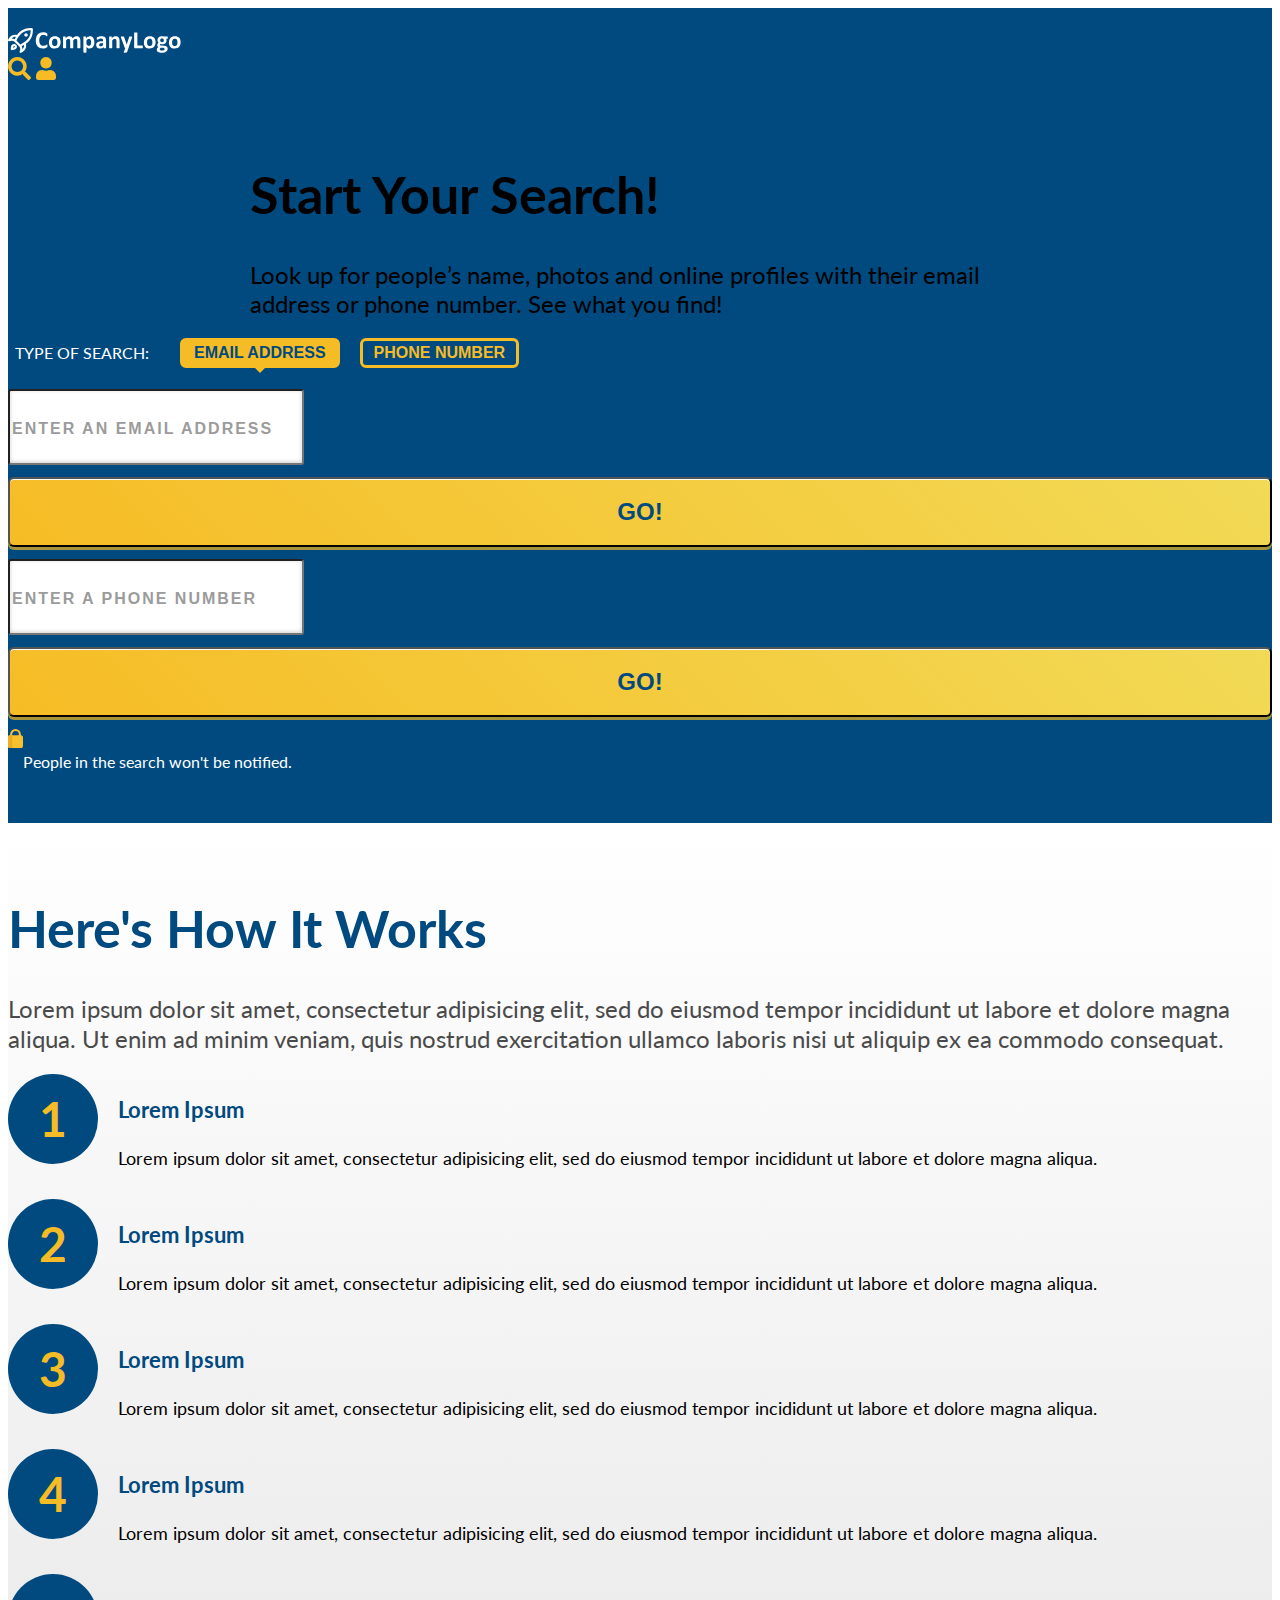
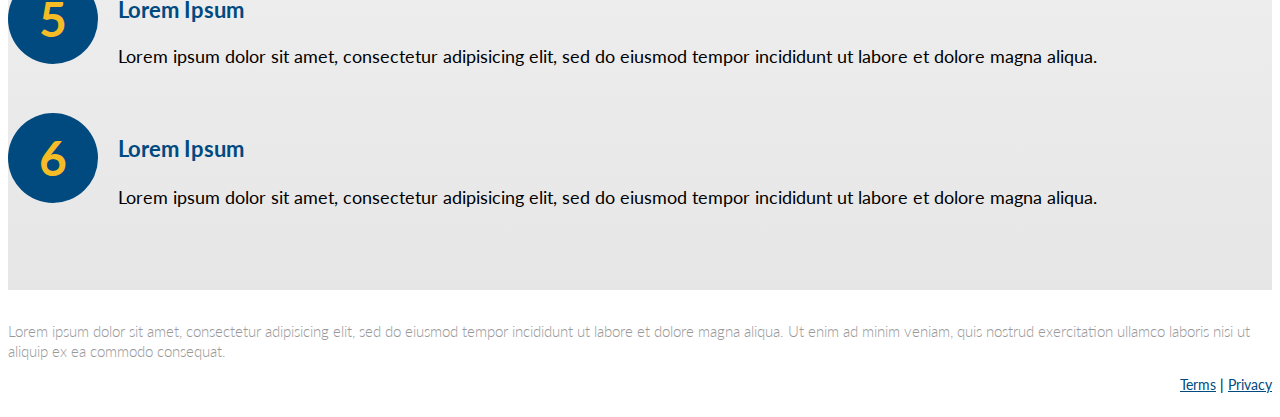
<file: index.html>
<!doctype html>
<html lang="en">
<head>
  <meta charset="UTF-8">
  <meta name="viewport" content="width=device-width, initial-scale=1, shrink-to-fit=no">
  <title>Start Your Search!</title>
  <link rel="shortcut icon" href="favicon.ico">
  <link rel="preconnect" href="https://fonts.gstatic.com">
  <link href="https://fonts.googleapis.com/css2?family=Lato:wght@300;400;700&display=swap" rel="stylesheet">
  <link rel="stylesheet" href="https://cdn.jsdelivr.net/npm/bootstrap@4.6.0/dist/css/bootstrap.min.css" integrity="sha384-B0vP5xmATw1+K9KRQjQERJvTumQW0nPEzvF6L/Z6nronJ3oUOFUFpCjEUQouq2+l" crossorigin>
  <link rel="stylesheet" href="css/bootstrap-custom.css">
  <link rel="stylesheet" href="css/style.css">
</head>
<body>
<!-- ---------------------------- -->
<!-----------<< NAVBAR >>----------->
<nav class="navbar">
  <div class="container">
    <a href="index.html" title="home">
      <img class="navbar-brand" src="img/logo.svg" alt="company logo">
    </a>
    <div class="d-flex">
      <img class="navbar__item" src="img/icn_search.svg" alt="search">
      <img class="navbar__item ml-4" src="img/icn_person.svg" alt="profile">
    </div>
  </div>
</nav>

<!-- ---------------------------- -->
<!-----------<< HEADER >>----------->
<header class="bg-primary">
  <div class="container">
    <div class="header__headline text-center text-white mb-4 mb-md-5">
      <h1 class="mb-3">Start Your Search!</h1>
      <h2>Look up for people’s name, photos and online profiles with their email address or phone number. See what you find!</h2>
    </div>
    <!----<< FORM SWITCH >>---->
    <div class="form-switch">
      <div class="form-switch__label">type of search:</div>
      <button class="btn form-switch__btn active js-form-switch-btn" type="button">email address</button>
      <button class="btn form-switch__btn js-form-switch-btn" type="button">phone number</button>
    </div>
    <!----<< EMAIL SEARCH FORM >>---->
    <form id="email-form" class="form-row js-form-switch-target" data-switch="target" novalidate>
      <div class="form-group col">
        <input class="form-control" type="email" name="email" placeholder="Enter an Email Address" pattern="\S+@\S+\.\S+" aria-label="email address" required>
        <div class="form-group__error-message">Please enter a valid email address</div>
      </div>
      <div class="form-group col-md-3 col-lg-2">
        <button class="btn" type="submit">Go!</button>
      </div>
    </form>
    <!----<< PHONE SEARCH FORM >>---->
    <form id="phone-form" class="form-row d-none js-form-switch-target" novalidate>
      <div class="form-group col">
        <input class="form-control" type="tel" name="phone" placeholder="Enter a phone number" minlength="10" maxlength="13" aria-label="phone number" required>
        <div class="form-group__error-message">Please enter a valid phone number</div>
      </div>
      <div class="form-group col-md-3 col-lg-2">
        <button class="btn" type="submit">Go!</button>
      </div>
    </form>

    <div class="d-flex justify-content-start justify-content-md-end align-items-center mt-3">
      <img src="img/icn_lock.svg" alt="lock">
      <p class="header__help-text">People in the search won't be notified.</p>
    </div>
  </div>
</header>

<!-- -------------------------------------- -->
<!-----------<< FEATURES SECTION >>----------->
<section class="bg-gradient-light">
  <div class="container">
    <div class="mb-3 mb-md-4 mb-lg-5">
      <h1 class="text-primary text-center mb-2 mb-md-4">Here's How It Works</h1>
      <h2 class="features__subtitle">
        Lorem ipsum dolor sit amet, consectetur adipisicing elit, sed do eiusmod tempor incididunt ut labore et dolore
        magna aliqua. Ut enim ad minim veniam, quis nostrud exercitation ullamco laboris nisi ut aliquip ex ea commodo consequat.
      </h2>
    </div>
    <!----<< FEATURE ITEMS >>---->
    <div class="row">
      <div class="col-md-6">
        <div class="feature-item">
          <div class="feature-item__circle">1</div>
          <div>
            <h3>Lorem Ipsum</h3>
            <p class="feature-item__description">
              Lorem ipsum dolor sit amet, consectetur adipisicing elit, sed do eiusmod tempor incididunt ut labore et
              dolore magna aliqua.
            </p>
          </div>
        </div>
        <div class="feature-item">
          <div class="feature-item__circle">2</div>
          <div>
            <h3>Lorem Ipsum</h3>
            <p class="feature-item__description">
              Lorem ipsum dolor sit amet, consectetur adipisicing elit, sed do eiusmod tempor incididunt ut labore et
              dolore magna aliqua.
            </p>
          </div>
        </div>
        <div class="feature-item mb-md-0">
          <div class="feature-item__circle">3</div>
          <div>
            <h3>Lorem Ipsum</h3>
            <p class="feature-item__description">
              Lorem ipsum dolor sit amet, consectetur adipisicing elit, sed do eiusmod tempor incididunt ut labore et
              dolore magna aliqua.
            </p>
          </div>
        </div>
      </div>
      <div class="col-md-6">
        <div class="feature-item">
          <div class="feature-item__circle">4</div>
          <div>
            <h3>Lorem Ipsum</h3>
            <p class="feature-item__description">
              Lorem ipsum dolor sit amet, consectetur adipisicing elit, sed do eiusmod tempor incididunt ut labore et
              dolore magna aliqua.
            </p>
          </div>
        </div>
        <div class="feature-item">
          <div class="feature-item__circle">5</div>
          <div class="list-text">
            <h3>Lorem Ipsum</h3>
            <p>Lorem ipsum dolor sit amet, consectetur adipisicing elit, sed do eiusmod tempor incididunt ut labore et dolore magna aliqua.</p>
          </div>
        </div>
        <div class="feature-item mb-0">
          <div class="feature-item__circle">6</div>
          <div>
            <h3>Lorem Ipsum</h3>
            <p class="feature-item__description">
              Lorem ipsum dolor sit amet, consectetur adipisicing elit, sed do eiusmod tempor incididunt ut labore et
              dolore magna aliqua.
            </p>
          </div>
        </div>
      </div>
    </div>
  </div>
</section>

<!-- ---------------------------- -->
<!-----------<< FOOTER >>----------->
<footer>
  <div class="container">
    <div class="row align-items-center">
      <div class="col-md-10">
        <p class="footer__text mb-0">
          Lorem ipsum dolor sit amet, consectetur adipisicing elit, sed do eiusmod tempor incididunt ut labore et dolore
          magna aliqua. Ut enim ad minim veniam, quis nostrud exercitation ullamco laboris nisi ut aliquip ex ea commodo
          consequat.
        </p>
      </div>
      <div class="footer__terms_and_privacy col-md-2 pl-0 mt-3 mt-md-0">
        <a class="font-weight-bold" href="#">Terms</a> |
        <a class="font-weight-bold" href="#">Privacy</a>
      </div>
    </div>
  </div>
</footer>

<script src="https://cdn.jsdelivr.net/npm/jquery@3.6.0/dist/jquery.min.js" integrity="sha384-vtXRMe3mGCbOeY7l30aIg8H9p3GdeSe4IFlP6G8JMa7o7lXvnz3GFKzPxzJdPfGK" crossorigin></script>
<script src="https://cdn.jsdelivr.net/npm/bootstrap@4.6.0/dist/js/bootstrap.min.js" integrity="sha384-+YQ4JLhjyBLPDQt//I+STsc9iw4uQqACwlvpslubQzn4u2UU2UFM80nGisd026JF" crossorigin></script>
<script src="js/utils.global.js"></script>
<script src="js/search-form.global.js"></script>
</body>
</html>
</file>
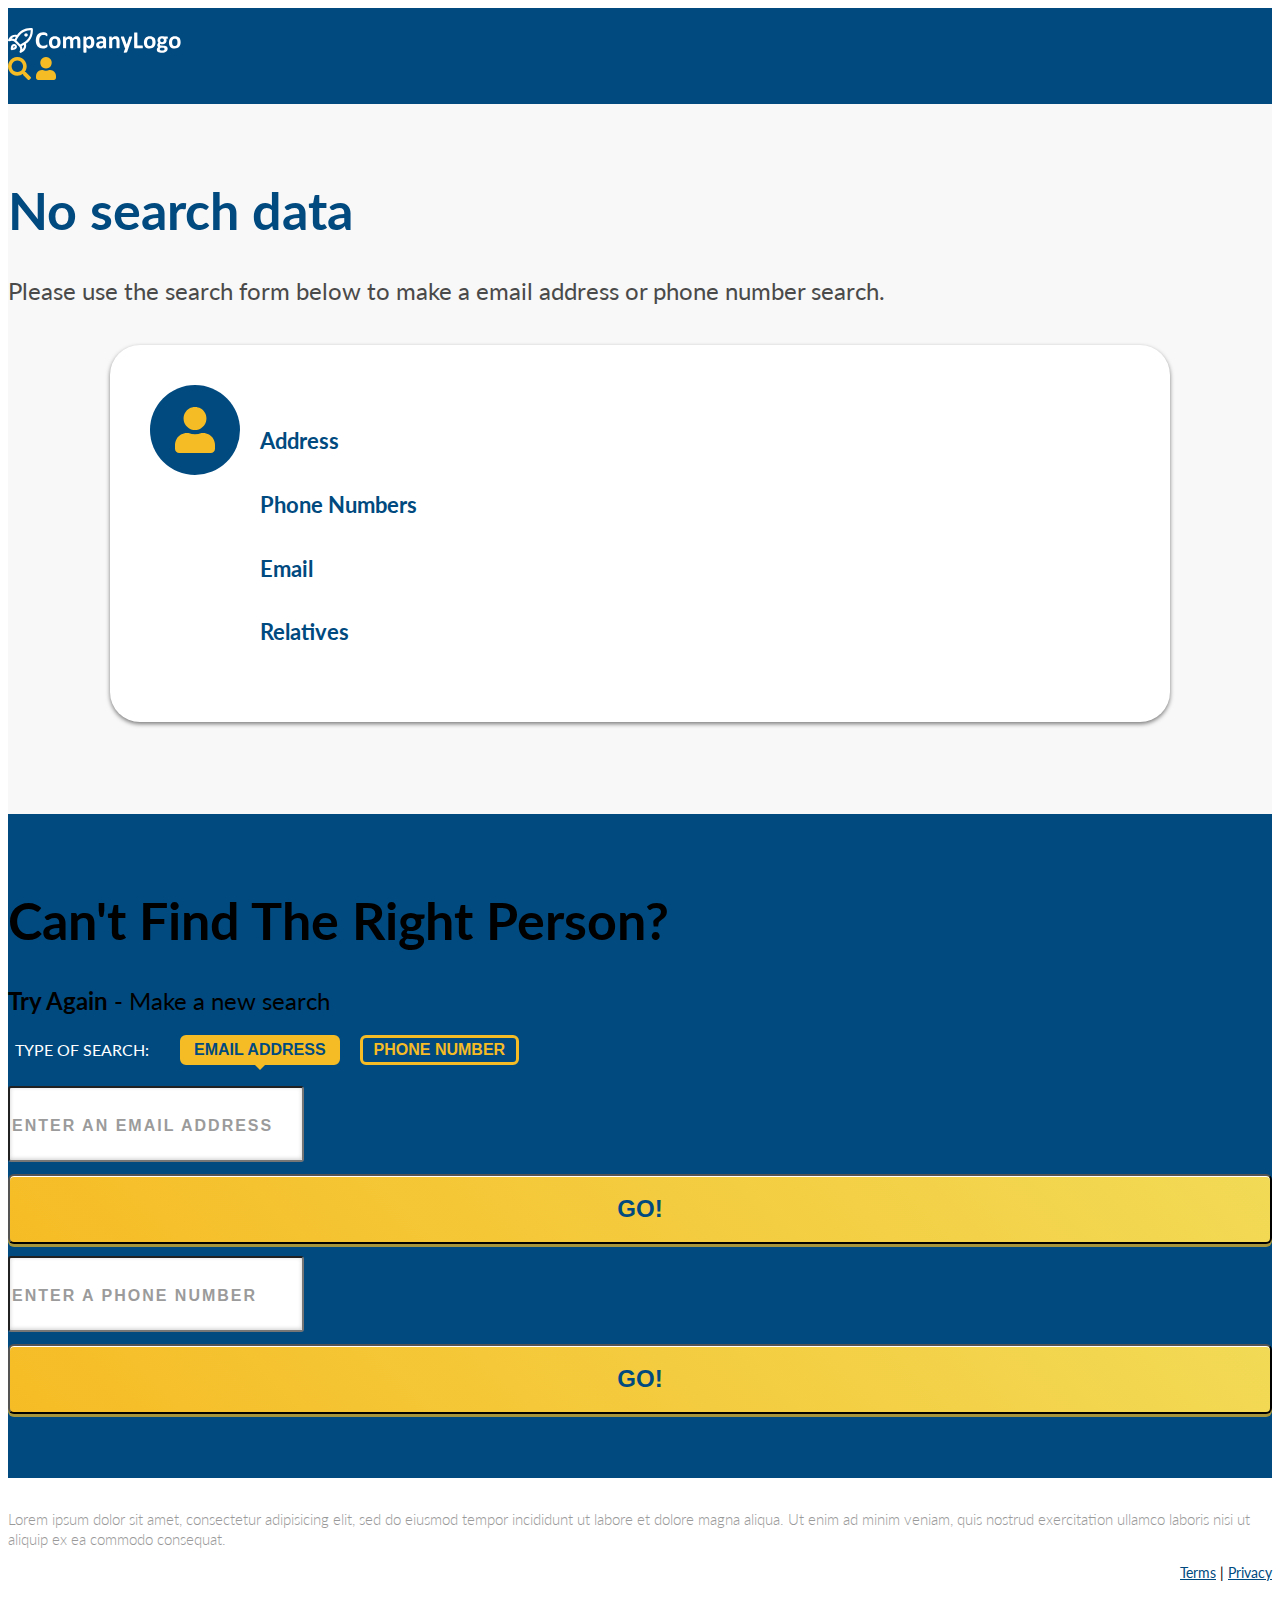
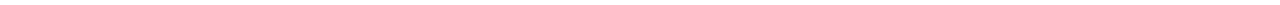
<file: search-result.html>
<!doctype html>
<html lang="en">
<head>
  <meta charset="UTF-8">
  <meta name="viewport" content="width=device-width, initial-scale=1, shrink-to-fit=no">
  <title>Search Result</title>
  <link rel="shortcut icon" href="favicon.ico">
  <link rel="preconnect" href="https://fonts.gstatic.com">
  <link href="https://fonts.googleapis.com/css2?family=Lato:wght@300;400;700&display=swap" rel="stylesheet">
  <link rel="stylesheet" href="https://cdn.jsdelivr.net/npm/bootstrap@4.6.0/dist/css/bootstrap.min.css" integrity="sha384-B0vP5xmATw1+K9KRQjQERJvTumQW0nPEzvF6L/Z6nronJ3oUOFUFpCjEUQouq2+l" crossorigin>
  <link rel="stylesheet" href="css/bootstrap-custom.css">
  <link rel="stylesheet" href="css/style.css">
</head>
<body>
<!-- ---------------------------- -->
<!-----------<< NAVBAR >>----------->
<nav class="navbar">
  <div class="container">
    <a href="index.html" title="home">
      <img class="navbar-brand" src="img/logo.svg" alt="company logo">
    </a>
    <div>
      <img class="navbar__item" src="img/icn_search.svg" alt="search">
      <img class="navbar__item ml-4" src="img/icn_person.svg" alt="profile">
    </div>
  </div>
</nav>

<!-- ----------------------------------------------- -->
<!-----------<< SEARCHING SPINNER SECTION >>----------->
<section id="searching-section" class="searching-section">
  <div id="loading-spinner-wrapper" class="loading-spinner-wrapper">
    <img class="loading-spinner" src="img/loading_spinner.svg" alt="loading spinner">
  </div>
  <h2 class="font-weight-bold text-primary mt-3 mt-md-4">Please wait a moment...</h2>
</section>

<!-- ------------------------------------------- -->
<!-----------<< SEARCH RESULT SECTION >>----------->
<div id="result-section" class="initially-hidden">
  <section class="search-result-section">
    <div class="container">
      <div class="text-center">
        <h1 id="result-count" class="text-primary mb-3"></h1>
        <h2 id="result-subtext" class="text-dark"></h2>
      </div>
      <!----<< RESULT CARD >>---->
      <div id="result-card" class="result-card d-none">
        <div class="result-card__avatar">
          <img src="img/icn_person.svg" alt="person icon">
        </div>
        <div class="w-100">
          <h4 id="record-name"></h4>
          <p id="record-description"></p>
          <div class="row">
            <div class="col-md-6">
              <h5>Address</h5>
              <p id="record-address"></p>
            </div>
            <div class="col-md-6">
              <h5>Phone Numbers</h5>
              <ul id="record-phones-list"></ul>
            </div>
          </div>
          <div class="row mt-3">
            <div class="col-md-6">
              <h5>Email</h5>
              <p id="record-email"></p>
            </div>
            <div class="col-md-6">
              <h5>Relatives</h5>
              <ul id="record-relatives-list"></ul>
            </div>
          </div>
        </div>
      </div>
    </div>
  </section>
</div>

<!-- ------------------------------------------ -->
<!-----------<< SEARCH AGAIN SECTION >>----------->
<section class="bg-primary pb-4 py-lg-5">
  <div class="container my-lg-4">
    <div class="text-white text-center">
      <h1 class="mb-3">Can't Find The Right Person?</h1>
      <h2 class="mb-4 mb-md-5"><b>Try Again</b> - Make a new search</h2>
    </div>
    <!----<< FORM SWITCH >>---->
    <div class="form-switch">
      <div class="form-switch__label">type of search:</div>
      <button class="btn form-switch__btn active js-form-switch-btn" type="button">email address</button>
      <button class="btn form-switch__btn js-form-switch-btn" type="button">phone number</button>
    </div>
    <!----<< EMAIL SEARCH FORM >>---->
    <form id="email-form" class="form-row js-form-switch-target" novalidate>
      <div class="form-group col">
        <input class="form-control" type="email" name="email" placeholder="Enter an Email Address" pattern="\S+@\S+\.\S+" aria-label="email address" required>
        <div class="form-group__error-message">Please enter a valid email address</div>
      </div>
      <div class="form-group col-md-3 col-lg-2">
        <button class="btn" type="submit">Go!</button>
      </div>
    </form>
    <!----<< PHONE SEARCH FORM >>---->
    <form id="phone-form" class="form-row d-none js-form-switch-target" novalidate>
      <div class="form-group col">
        <input class="form-control" type="tel" name="phone" placeholder="Enter a phone number" minlength="10" maxlength="13" aria-label="phone number" required>
        <div class="form-group__error-message">Please enter a valid phone number</div>
      </div>
      <div class="form-group col-md-3 col-lg-2">
        <button class="btn" type="submit">Go!</button>
      </div>
    </form>
  </div>
</section>

<!-- ---------------------------- -->
<!-----------<< FOOTER >>----------->
<footer>
  <div class="container">
    <div class="row align-items-center">
      <div class="col-md-10">
        <p class="footer__text mb-0">
          Lorem ipsum dolor sit amet, consectetur adipisicing elit, sed do eiusmod tempor incididunt ut labore et dolore
          magna aliqua. Ut enim ad minim veniam, quis nostrud exercitation ullamco laboris nisi ut aliquip ex ea commodo
          consequat.
        </p>
      </div>
      <div class="footer__terms_and_privacy col-md-2 pl-0 mt-3 mt-md-0">
        <a class="text-primary font-weight-bold" href="#">Terms</a> |
        <a class="text-primary font-weight-bold" href="#">Privacy</a>
      </div>
    </div>
  </div>
</footer>

<script src="https://cdn.jsdelivr.net/npm/jquery@3.6.0/dist/jquery.min.js" integrity="sha384-vtXRMe3mGCbOeY7l30aIg8H9p3GdeSe4IFlP6G8JMa7o7lXvnz3GFKzPxzJdPfGK" crossorigin></script>
<script src="https://cdn.jsdelivr.net/npm/bootstrap@4.6.0/dist/js/bootstrap.min.js" integrity="sha384-+YQ4JLhjyBLPDQt//I+STsc9iw4uQqACwlvpslubQzn4u2UU2UFM80nGisd026JF" crossorigin></script>
<script src="js/utils.global.js"></script>
<script src="js/search-form.global.js"></script>
<script src="js/result.js"></script>
</body>
</html>
</file>
<file: css/style.css>
/* ************************************************** !!
/* CSS CONTENTS ----------------------------------------
--------------------------------------------------------
--| General
-----| Scroll Bar
--| Form Switch
--| [SECTION] Header
--| [SECTION] Features
--| [SECTION][RESULTS PAGE] Searching
--| [SECTION][RESULTS PAGE] Result
--| Footer
--------------------------------------------------------
----------------------------------------------------- */
/* ************************************************************
***************************************************************
--- General ---
***************************************************************
************************************************************ */
body {
  font-family: 'Lato', sans-serif;
  color: #000;
  font-size: 18px;
}

h1 {
  font-size: 52px;
  font-weight: bold;
}

h2 {
  font-size: 24px;
  font-weight: normal;
}

h3,
h5 {
  font-size: 22px;
}

h4 {
  font-size: 32px;
}

h3,
h4,
h5 {
  font-weight: bold;
  color: #004A80;
}

a {
  color: #004A80;
}

ul {
  padding: 0;
  list-style-type: none;
}

header {
  padding: 24px 0 52px;
}

section {
  padding: 40px 0 52px;
}

.initially-hidden {
  display: none;
}

@media (max-width: 991px) {
  h1 {
    font-size: 48px;
  }
  h2,
  h3,
  h5 {
    font-size: 20px;
  }
}

@media (max-width: 767px) {
  h1 {
    font-size: 32px;
  }
  h2 {
    font-size: 18px;
  }
}

/* ----------------------------------------- */
/* Scroll Bar */
/* ----------------------------------------- */
body::-webkit-scrollbar {
  width: 9px;
}

body::-webkit-scrollbar-track {
  background-color: #F8F8F8;
}

body::-webkit-scrollbar-thumb {
  background-color: #F6BC25;
  border-radius: 20px;
}

/* ************************************************************
***************************************************************
--- Form Switch ---
***************************************************************
************************************************************ */
.form-switch {
  margin: 0 -3px 21px;
  display: flex;
  justify-content: center;
  align-items: center;
}

.form-switch__label {
  display: none;
}

.btn.form-switch__btn {
  width: auto;
  height: auto;
  margin: 0 3.5px;
  position: relative;
  padding: 3px 11px;
  font-size: 14px;
  color: #F6BC25;
  border: 3px solid #F6BC25;
  background-image: none;
  background-color: #004A80;
  box-shadow: none;
  transition: background-color 250ms;
}

.btn.form-switch__btn.active {
  color: #004A80;
  background-color: #F6BC25;
}

.btn.form-switch__btn::before {
  content: '';
  opacity: 0;
  position: absolute;
  bottom: -3px;
  left: 50%;
  width: 0;
  height: 0;
  border-left: 5px solid transparent;
  border-right: 5px solid transparent;
  border-top: 5px solid #F6BC25;
  transform: translate(-50%, 0);
  transition-property: opacity, transform;
  transition-duration: 250ms;
}

.btn.form-switch__btn.active::before {
  opacity: 1;
  transform: translate(-50%, 100%);
}

@media (min-width: 768px) {
  .form-switch {
    margin: 0 0 21px;
    justify-content: flex-start;
  }

  .form-switch__label {
    margin-right: 14px;
    padding: 3px 7px;
    display: block;
    font-size: 16px;
    font-weight: 400;
    text-transform: uppercase;
    color: #FFF;
  }
  .btn.form-switch__btn {
    margin: 0 10px;
    font-size: 16px;
  }
}





/* ************************************************************
***************************************************************
--- [SECTION] Header ---
***************************************************************
************************************************************ */
.header__headline {
  max-width: 780px;
  margin: 0 auto;
}

.header__help-text {
  font-size: 16px;
  color: #FFF;
  margin: 0 0 0 15px;
  line-height: normal;
}

/* ************************************************************
***************************************************************
--- [SECTION] Features ---
***************************************************************
************************************************************ */
.features__subtitle {
  line-height: 28px;
  color: #4A4A4A;
}

.feature-item {
  margin-bottom: 16px;
  display: flex;
}

.feature-item__circle {
  width: 50.4px;
  height: 50.4px;
  margin-right: 10.6px;
  flex: 0 0 50.4px;
  text-align: center;
  line-height: 50.4px;
  font-size: 26.88px;
  font-weight: bold;
  border-radius: 50%;
  color: #F6BC25;
  background: #004A80;
}

.feature-item__description {
  margin: 0;
  line-height: 24px;
}

@media (min-width: 768px) {
  .features-item {
    margin-bottom: 20px;
  }
  .feature-item__circle {
    width: 63px;
    height: 63px;
    margin-right: 20px;
    flex: 0 0 63px;
    line-height: 63px;
    font-size: 33.6px;
  }
  .feature-item__description {
    line-height: 26px;
  }
}

@media (min-width: 992px) {
  .features__subtitle {
    align-items: center;
    line-height: 30px;
  }
  .feature-item {
    margin-bottom: 28px;
  }
  .feature-item__circle {
    width: 90px;
    height: 90px;
    flex: 0 0 90px;
    line-height: 90px;
    font-size: 48px;
  }
}

/* ************************************************************
***************************************************************
--- [SECTION][RESULTS PAGE] Searching ---
***************************************************************
************************************************************ */
.searching-section {
  min-height: 640px;
  background-color: #F8F8F8;
  display: flex;
  flex-direction: column;
  justify-content: center;
  align-items: center;
}

.loading-spinner-wrapper {
  animation: spinAround 2s 1 ease-out;
  animation-play-state: paused;
}

.loading-spinner {
  width: 124px;
  animation: spinAround 1s infinite linear;
}

.loading-spinner-wrapper.pause {
  animation-play-state: running;
}

.pause .loading-spinner {
  animation-play-state: paused;
}

@keyframes spinAround {
  to {
    transform: rotate(360deg);
  }
}

@media (min-height: 768px) {
  .searching-section {
    min-height: 873px;
  }
  .loading-spinner {
    width: 154px;
  }
}

@media (min-height: 991px) {
  .searching-section {
    min-height: 896px;
  }
}

/* ************************************************************
***************************************************************
--- [SECTION][RESULTS PAGE] Result ---
***************************************************************
************************************************************ */
.search-result-section {
  min-height: 306px;
  background-color: #F8F8F8;
  display: flex;
  flex-direction: column;
  justify-content: center;
}

.result-card {
  max-width: 980px;
  margin: 40px auto;
  padding: 24px 15px;
  display: flex;
  border-radius: 30px;
  background-color: #FFF;
  box-shadow: 0 2px 4px 0 rgba(0, 0, 0, 0.50);
}

.result-card__avatar {
  display: none;
}

.result-card__avatar img {
  width: 28px;
}

@media (min-width: 768px) {
  .search-result-section {
    min-height: 512px;
  }
  .result-card {
    padding: 40px;
  }
  .result-card__avatar {
    width: 63px;
    height: 63px;
    margin-right: 10px;
    flex-shrink: 0;
    display: flex;
    align-items: center;
    justify-content: center;
    border-radius: 50%;
    background-color: #004A80;
  }
}

@media (min-width: 992px) {
  .search-result-section {
    min-height: 455px;
  }
  .result-card__avatar {
    width: 90px;
    height: 90px;
    margin-right: 20px;
  }
  .result-card__avatar img {
    width: 40px;
  }
}

/* ************************************************************
***************************************************************
--- Footer ---
***************************************************************
************************************************************ */
footer {
  padding: 16px 0;
}

.footer__text {
  font-size: 15px;
  font-weight: 300;
  color: #999;
  line-height: 20px;
}

.footer__terms_and_privacy {
  font-size: 14px;
  text-align: center;
}

@media (min-width: 768px) {
  .footer__terms_and_privacy {
    text-align: right;
  }
}
</file>
